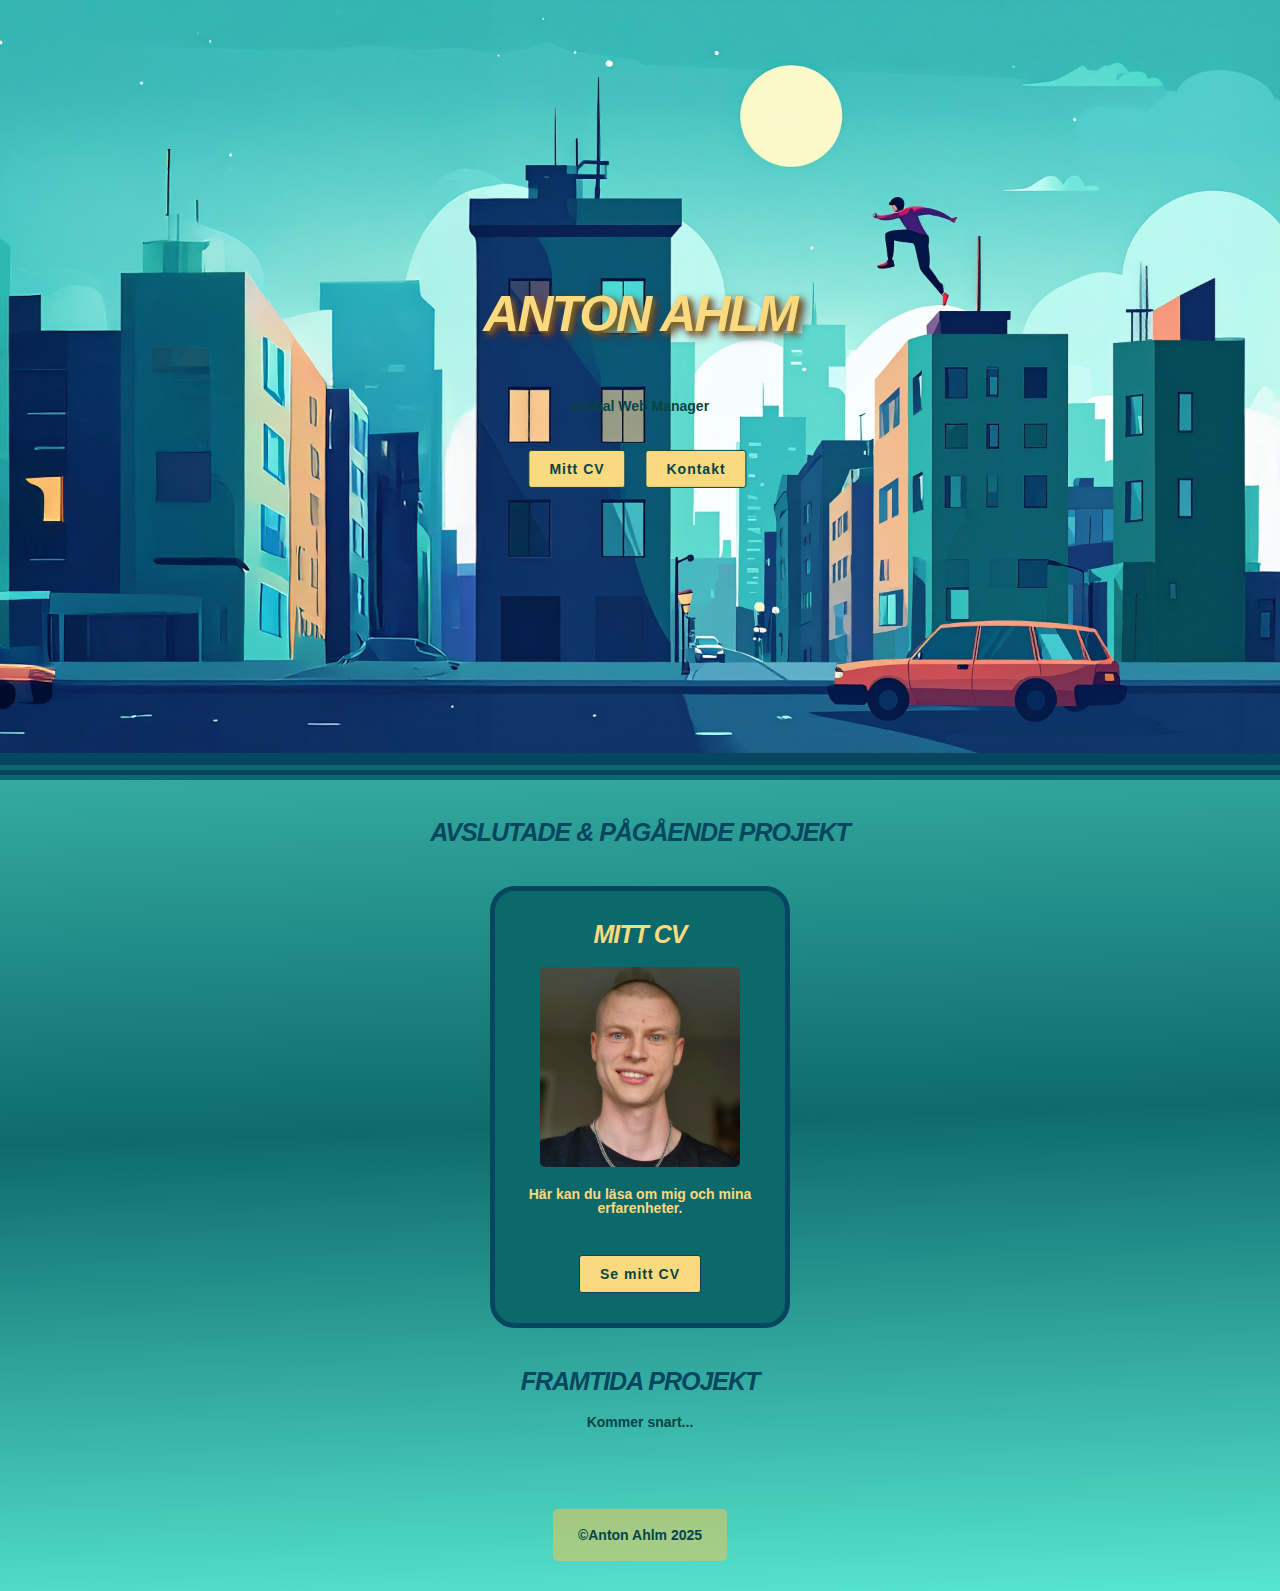
<file: index.html>
<!DOCTYPE html>

<html lang="sv">    
<head>
    <meta charset="UTF-8">
    <meta name="viewport" content="width=device-width, initial-scale=1.0">
    <title>Portfolio Projekt</title>
    <link rel="stylesheet" href="./assets/styles-3.css">

</head> 


        <header>
  <div class="hero-image">
    <div class="hero-text">
      <h1>ANTON AHLM</h1>
      <br />
       <p>Global Web Manager</p>
       <br />
      <button onclick="window.location.href='./public/about.html'" style="margin: 5px;">Mitt CV</button>
      <button onclick="window.location.href='./public/contact.html'">Kontakt</button>
    </div>
  </div>
</header>


 <body>        
            <main style="margin-top: 40px;">
                <section class="projects">
                    <h2>Avslutade & pågående projekt</h2>
                    <a href="./public/about.html" style="text-decoration: none;">

                    <article class="project">
                        <h2 style="color: #FBD97E;">Mitt CV</h2>
                        <img src="./images/Profilbild-Anton.jpg" alt="Anton Ahlm" height="200" width="200">
                        <p style="color: #FBD97E;">Här kan du läsa om mig och mina erfarenheter.</p>
                        <br />
                        <button >Se mitt CV</button>
                    </article>
                    </a>

            
                    <h2>Framtida projekt</h2>
                    <p>Kommer snart...<br /></p>
            
                </section>
            </main>

            <footer style="margin-top: 80px;">              
            <p>&copy;Anton Ahlm 2025</p>
            </footer>

</html>
</file>
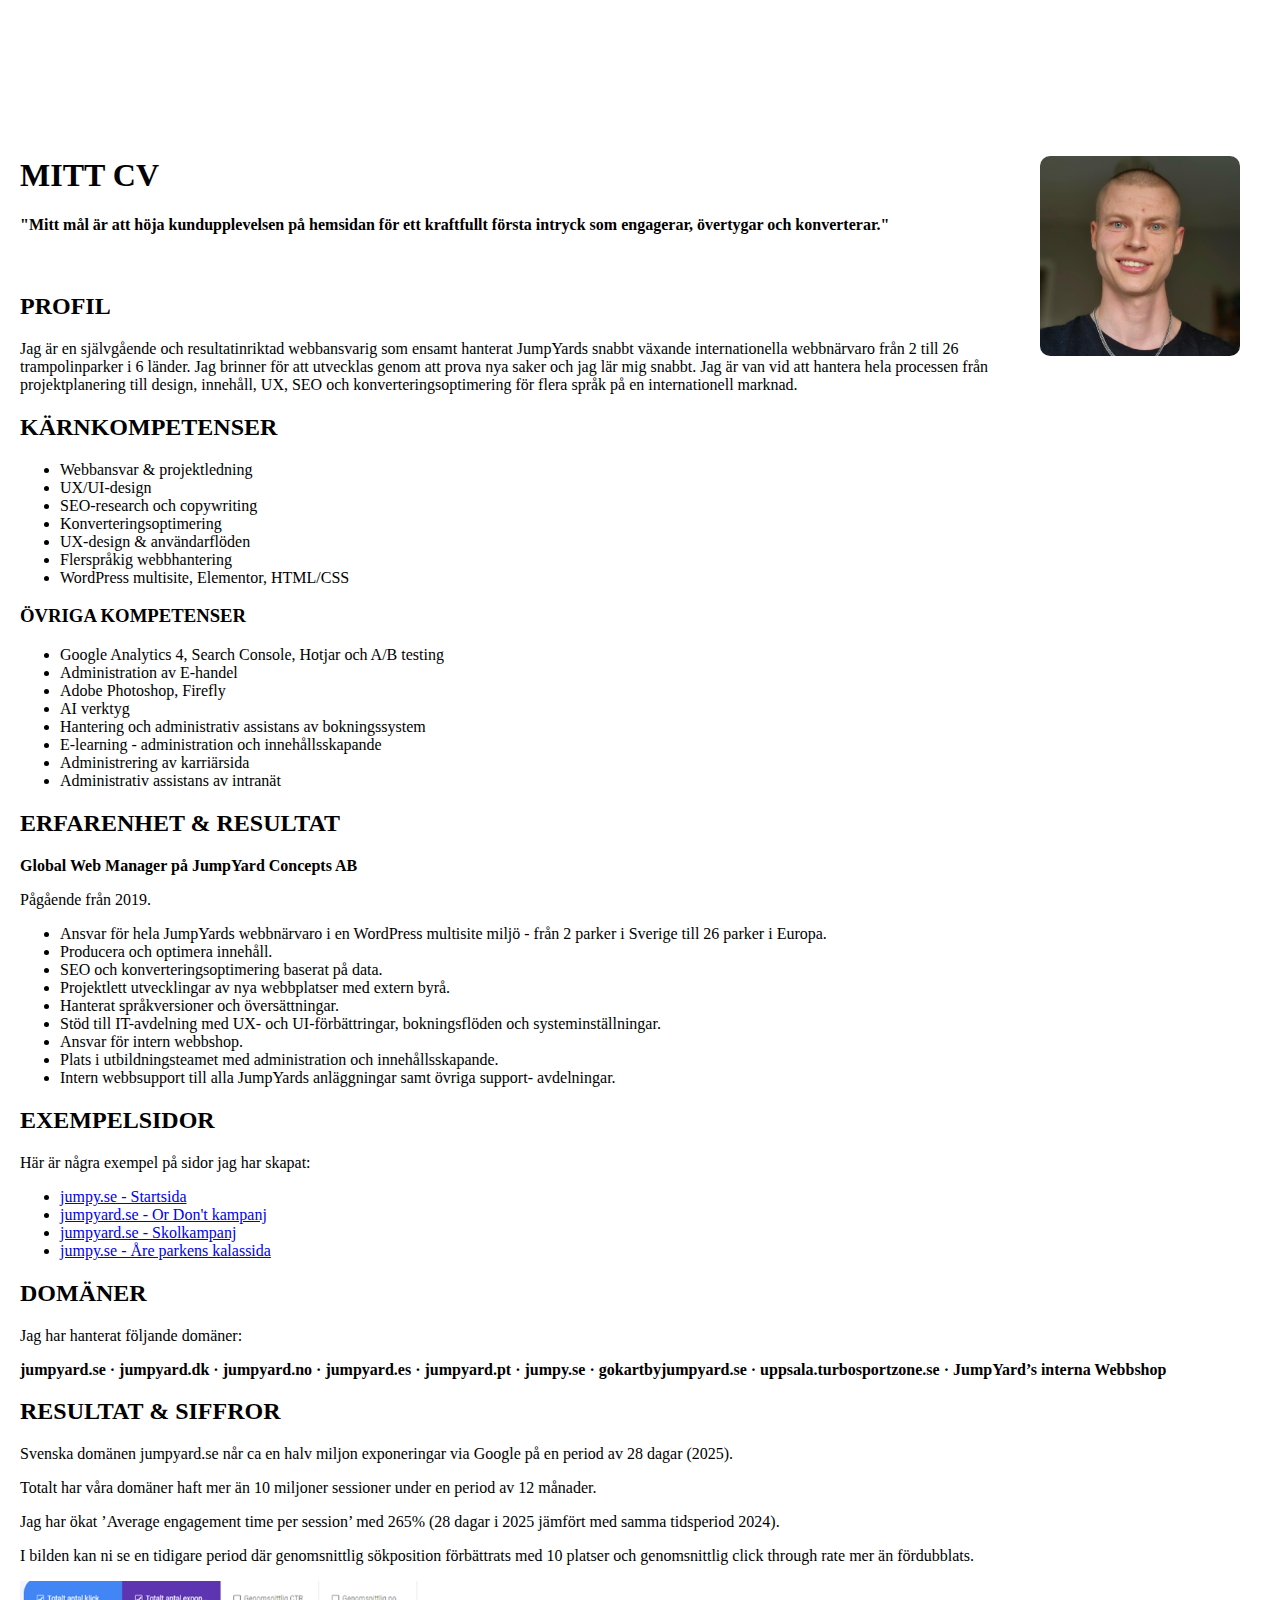
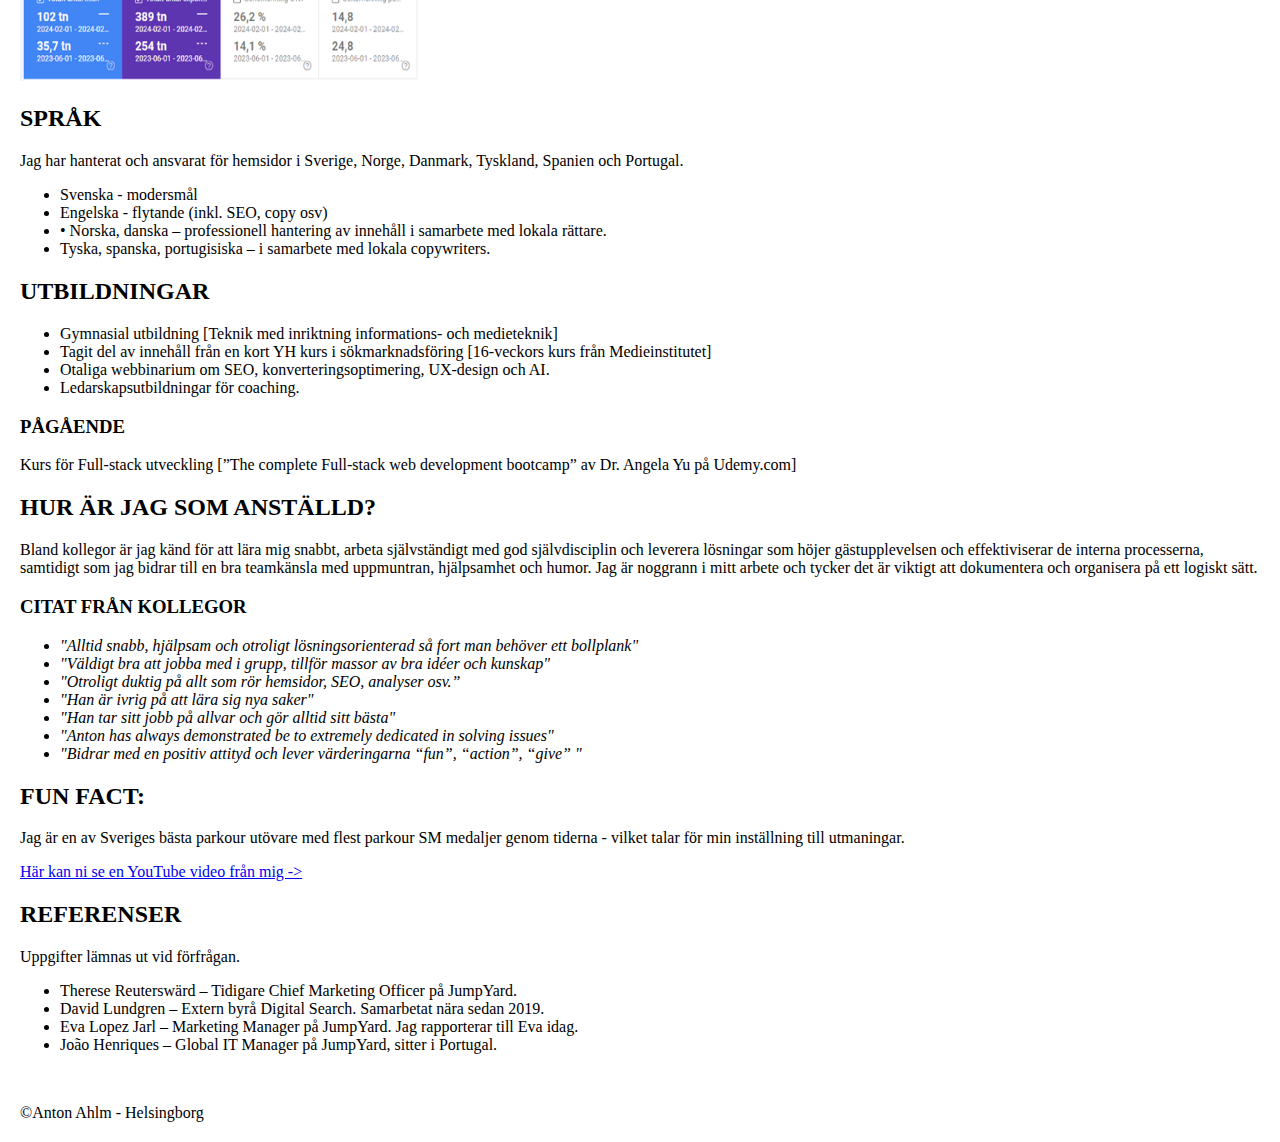
<file: public/about.html>
<!DOCTYPE html>

<html lang="sv">
<head>
    <meta charset="UTF-8">
    <meta name="viewport" content="width=device-width, initial-scale=1.0">
    <title>Anton Ahlm CV</title>
    <link rel="stylesheet" href="../assets/styles-2.css">
</head>
<body style="margin: 20px;">
            <header style="margin: -20px; padding: 20px;">
                <h1 style="color:#ffffff">ANTON AHLM</h1>
                <nav>
                 
                        <a href="../index.html" style="color:#ffffff"> Startsida</a>
                        <br />
                        <a href="./contact.html" style="color:#ffffff">Kontakt</a>
                
                </nav>            
            </header>

<h1>MITT CV</h1>
<img src="../images/Profilbild-Anton.jpg" alt="Anton Ahlm profilbild" height="200" width="200" style="margin-top: -80px; padding: 20px; border-radius: 30px; float: right;">
 <h4>
  "Mitt mål är att höja kundupplevelsen på hemsidan för ett kraftfullt första intryck som engagerar, övertygar och konverterar." 
 </h4>

<br />

 <h2>PROFIL</h2> 
Jag är en självgående och resultatinriktad webbansvarig som ensamt hanterat 
JumpYards snabbt växande internationella webbnärvaro från 2 till 26 trampolinparker i 6 
länder.  
Jag brinner för att utvecklas genom att prova nya saker och jag lär mig snabbt.  
Jag är van vid att hantera hela processen från projektplanering till design, innehåll, UX, 
SEO och konverteringsoptimering för flera språk på en internationell marknad.  
</p>
<h2>KÄRNKOMPETENSER</h2>

<ul>
  <li>Webbansvar & projektledning </li>
  <li>UX/UI-design</li>
  <li>SEO-research och copywriting </li>
  <li>Konverteringsoptimering </li>
  <li>UX-design & användarflöden </li>
  <li>Flerspråkig webbhantering </li>
  <li>WordPress multisite, Elementor, HTML/CSS </li>
</ul>

  <h3>ÖVRIGA KOMPETENSER</h3>
    <ul>
      <li>Google Analytics 4, Search Console, Hotjar och A/B testing  </li>
      <li>Administration av E-handel  </li>
      <li>Adobe Photoshop, Firefly</li>
      <li>AI verktyg</li>
      <li>Hantering och administrativ assistans av bokningssystem  </li>
      <li>E-learning - administration och innehållsskapande  </li>
      <li>Administrering av karriärsida  </li>
      <li>Administrativ assistans av intranät </li>
    </ul>
 
    <h2>ERFARENHET & RESULTAT</h2>
<p><strong>Global Web Manager på JumpYard Concepts AB</strong></p>
<p>Pågående från 2019.</p> 

<ul>
  <li>Ansvar för hela JumpYards webbnärvaro i en WordPress multisite miljö - från 2 
parker i Sverige till 26 parker i Europa. </li>
<li>Producera och optimera innehåll.</li>
<li>SEO och konverteringsoptimering baserat på data.</li>
<li>Projektlett utvecklingar av nya webbplatser med extern byrå.</li>
<li>Hanterat språkversioner och översättningar.</li>
<li>Stöd till IT-avdelning med UX- och UI-förbättringar, bokningsflöden och 
systeminställningar.</li>
<li>Ansvar för intern webbshop.</li>
<li>Plats i utbildningsteamet med administration och innehållsskapande.</li>
<li>Intern webbsupport till alla JumpYards anläggningar samt övriga support-
avdelningar.</li>
</ul>

<h2>EXEMPELSIDOR</h2>
<p>Här är några exempel på sidor jag har skapat:</p>
<ul>
  <li> <a href="https://jumpy.se/"> jumpy.se - Startsida</a></li>
  <li> <a href="https://jumpyard.se/or-dont/"> jumpyard.se - Or Don't kampanj</a></li>
  <li> <a href="https://www.jumpyard.se/skolaktiviteter/"> jumpyard.se - Skolkampanj</a></li>
  <li> <a href="https://www.jumpyard.se/are/jumpparty/"> jumpy.se - Åre parkens kalassida</a></li>
</ul>

<h2>DOMÄNER</h2>
<p>Jag har hanterat följande domäner:</p>
<p><strong>jumpyard.se · jumpyard.dk · jumpyard.no · jumpyard.es · jumpyard.pt · jumpy.se · 
gokartbyjumpyard.se · uppsala.turbosportzone.se · JumpYard’s interna Webbshop</strong></p>

<h2>RESULTAT & SIFFROR</h2>
<p>Svenska domänen jumpyard.se når ca en halv miljon exponeringar via Google på en 
period av 28 dagar (2025).</p>

<p>Totalt har våra domäner haft mer än 10 miljoner sessioner under en period av 12 
månader.</p>

<p>Jag har ökat ’Average engagement time per session’ med 265% (28 dagar i 2025 jämfört 
med samma tidsperiod 2024).</p>

<p>I bilden kan ni se en tidigare period där genomsnittlig sökposition förbättrats med 10 
platser och genomsnittlig click through rate mer än fördubblats.</p>
<img src="../images/CV Resultat och siffror Search Consle.png" alt="Klick, exponeringar, CTR och position" height="100" width="400";>

<h2>SPRÅK</h2>
<p>Jag har hanterat och ansvarat för hemsidor i Sverige, Norge, Danmark, Tyskland, Spanien 
och Portugal.</p>
<ul>
  <li>Svenska - modersmål</li>
  <li>Engelska - flytande (inkl. SEO, copy osv)</li>
  <li>• Norska, danska – professionell hantering av innehåll i samarbete med lokala rättare.</li>
  <li>Tyska, spanska, portugisiska – i samarbete med lokala copywriters.</li>
</ul>

<h2>UTBILDNINGAR</h2>
<ul>
  <li>Gymnasial utbildning [Teknik med inriktning informations- och medieteknik]</li>
  <li>Tagit del av innehåll från en kort YH kurs i sökmarknadsföring [16-veckors kurs 
från Medieinstitutet]</li>
<li>Otaliga webbinarium om SEO, konverteringsoptimering, UX-design och AI.</li>
<li>Ledarskapsutbildningar för coaching.</li>
</ul>

<h3>PÅGÅENDE</h3>
<p>Kurs för Full-stack utveckling [”The complete Full-stack web development bootcamp” av 
Dr. Angela Yu på Udemy.com]</p>

<h2>HUR ÄR JAG SOM ANSTÄLLD?</h2>
<p>Bland kollegor är jag känd för att lära mig snabbt, arbeta självständigt med god 
självdisciplin och leverera lösningar som höjer gästupplevelsen och effektiviserar de 
interna processerna, samtidigt som jag bidrar till en bra teamkänsla med uppmuntran, 
hjälpsamhet och humor. Jag är noggrann i mitt arbete och tycker det är viktigt att 
dokumentera och organisera på ett logiskt sätt.</p>

<h3>CITAT FRÅN KOLLEGOR</h3>
<ul>
  <li><i>"Alltid snabb, hjälpsam och otroligt lösningsorienterad så fort man behöver ett 
bollplank"</i></li>
  <li><i>"Väldigt bra att jobba med i grupp, tillför massor av bra idéer och kunskap"</i></li>
  <li><i>"Otroligt duktig på allt som rör hemsidor, SEO, analyser osv.”</i></li>
  <li><i>"Han är ivrig på att lära sig nya saker"</i></li>
  <li><i>"Han tar sitt jobb på allvar och gör alltid sitt bästa"</i></li>
  <li><i>"Anton has always demonstrated be to extremely dedicated in solving issues"</i></li>
  <li><i>"Bidrar med en positiv attityd och lever värderingarna “fun”, “action”, “give” "</i></li>
</ul>

<h2>FUN FACT:</h2>
<p>Jag är en av Sveriges bästa parkour utövare med flest parkour SM medaljer genom 
tiderna - vilket talar för min inställning till utmaningar.</p>
<a href="https://youtu.be/SjQZRVM86ek?si=FHtLIrAPsXx0G12Q">Här kan ni se en YouTube video från mig -></a>

<h2>REFERENSER</h2>
<p>Uppgifter lämnas ut vid förfrågan.</p>
<ul>
  <li>Therese Reuterswärd – Tidigare Chief Marketing Officer på JumpYard.</li>
  <li>David Lundgren – Extern byrå Digital Search. Samarbetat nära sedan 2019.</li>
  <li>Eva Lopez Jarl – Marketing Manager på JumpYard. Jag rapporterar till Eva idag.</li>
  <li>João Henriques – Global IT Manager på JumpYard, sitter i Portugal.</li>
</ul>

<br />
    <footer>
        <p>&copy;Anton Ahlm - Helsingborg</p>
    </footer>
  
</body>
</html>
</file>
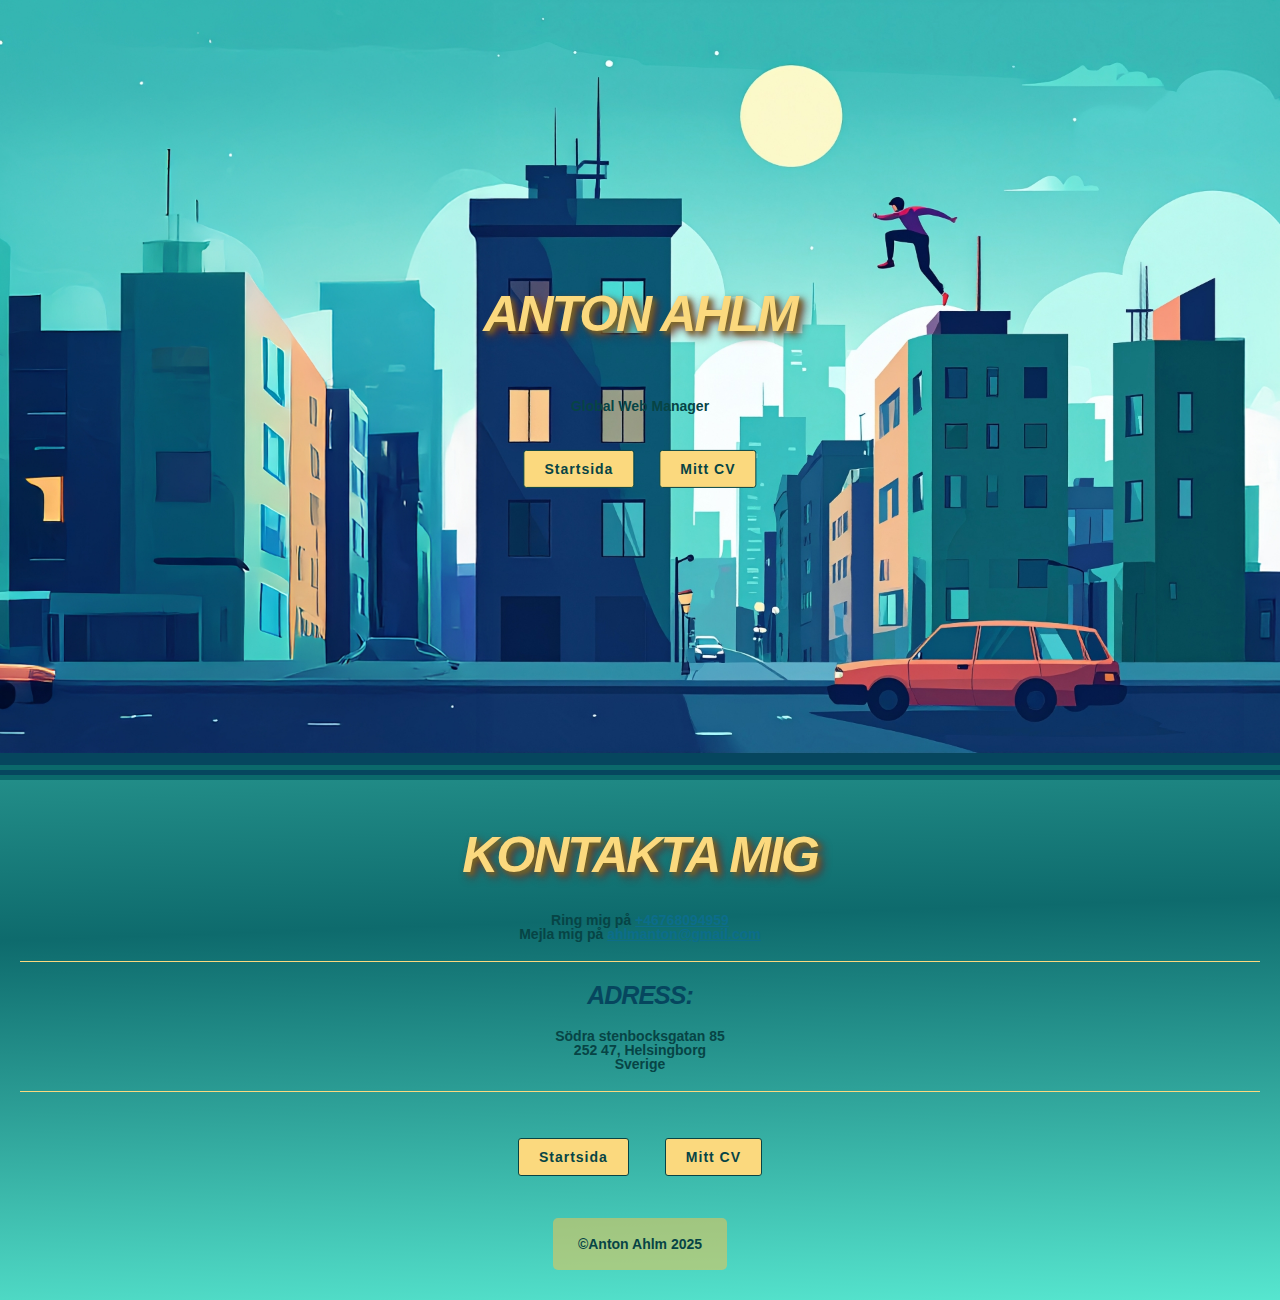
<file: public/contact.html>
<!DOCTYPE html>

<html lang="sv">    
<head>
    <meta charset="UTF-8">
    <meta name="viewport" content="width=device-width, initial-scale=1.0">
    <title>CV projekt</title>
    <link rel="stylesheet" href="../assets/styles-3.css">

</head> 

       
    <header>
      <div class="hero-image">
      <div class="hero-text">
       <h1>ANTON AHLM</h1>
        <br />
          <p>Global Web Manager</p>
        <br />
         <button onclick="window.location.href='../index.html'">Startsida</button>
         <button onclick="window.location.href='./about.html'">Mitt CV</button>
       </div>
        </div>
    </header>


 <body>         
   
  <main>

    <br />
      <h1>Kontakta mig</h1>
       <p>Ring mig på <a href="tel:+467680954959">+46768094959</a>
         <br/> 
           Mejla mig på <a href="mailto:ahlmanton@gmail.com">ahlmanton@gmail.com</a></p>
    
     <hr />

      <h2>Adress:</h2>
        <p>
          Södra stenbocksgatan 85<br />
          252 47, Helsingborg<br />
          Sverige 
  <br />
        </p>
<hr />
<br />

<div style="display: flex; justify-content: center; gap: 16px;">
  <button onclick="window.location.href='../index.html'">Startsida</button>
  <button onclick="window.location.href='./about.html'">Mitt CV</button>
</div>
<br />
 </main>
</body>
    
    <br />
      <footer>              
        <p>&copy;Anton Ahlm 2025</p>
      </footer>
</file>
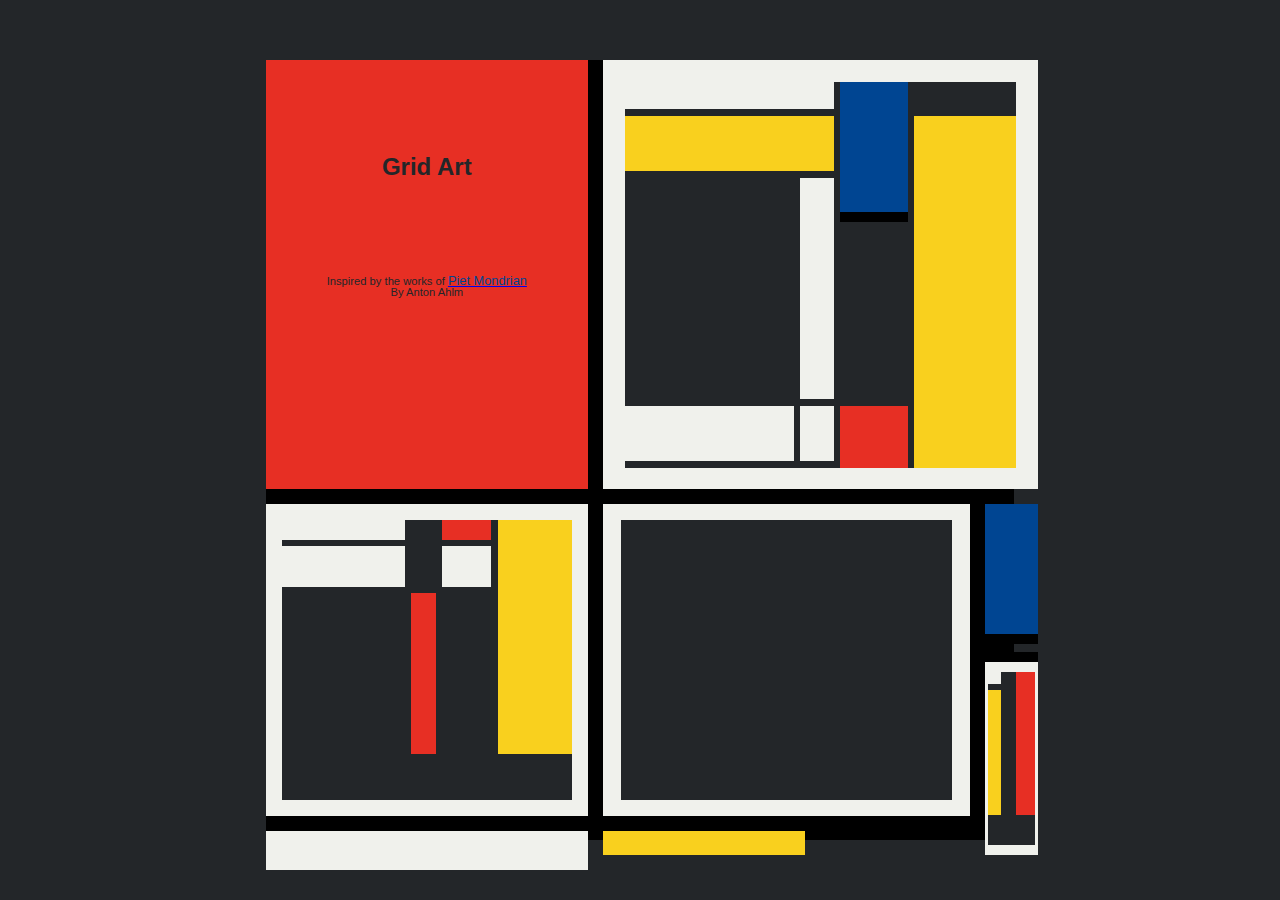
<file: public/grid-art.html>
<!DOCTYPE html>
<html lang="en">

<head>
  <meta charset="UTF-8">
  <meta name="viewport" content="width=device-width, initial-scale=1.0">
  <title>Mondrian Project</title>
  <style>
    body {
      display: flex;
      justify-content: center;
      align-items: center;
  min-height: 100vh;
      margin: 0;
      padding: 0;
      background-color: #232629;
    }
    .container {
  width: 100vw;
  max-width: 748px;
  aspect-ratio: 1/1;
  height: auto;
  display: grid;
  background-color: #000;
  grid-template-columns: 43% 27% 20% 7%;
  grid-template-rows: 55% 17% 21% 3%;
  gap: 1.2vw;
    }


    .white3{
      background-color: #F0F1EC;
      grid-column: span 3;
      display: flex; flex-direction: column; justify-content: center; align-items: center;
    } 

    .white2{
      background-color: #F0F1EC;
      grid-row: span 2;
      grid-column: span 2;
      display: flex; flex-direction: column; justify-content: center; align-items: center;
    }

    .white1{
      background-color: #F0F1EC;
      grid-row: span 2;
      grid-column: span 1;
      display: flex; flex-direction: column; justify-content: center; align-items: center;

    }

    .whiteEnd{
      background-color: #F0F1EC;
      grid-area: 5 / 4 / 3 / 5;
      border-top: 10px solid #000;
      display: flex; flex-direction: column; justify-content: center; align-items: center;
    }

    .red{
      background-color: #E72F24;
      display: flex; flex-direction: column; justify-content: center; align-items: center;
    } 
    .black{
      background-color: #232629;
    }
    .blue{
      background-color: #004592;
      height: 130px;
      border-bottom: 10px solid #000;
    }
    .yellow{
      background-color: #F9D01E;
    }

    h1{
      display: flex;
      justify-content: center;
      align-items: center;
      height: 100%;
      line-height: 0;
      margin: 0;
      padding: 0;
      font-size: 1.5rem;
      color: #232629;
      font-family: 'Orbitron', 'Montserrat', 'Arial Black', Arial, sans-serif;
      text-align: center;
    }

    p{
      justify-content: center;
      align-items: center;
      height: 100%;
      line-height: 1;
      margin: 0;
      padding: 0;
      color: #232629;
      font-family: 'Orbitron', 'Montserrat', 'Arial Black', Arial, sans-serif;
      text-align: center;
      font-size: 0.7rem;
    }

    span{
      font-size: 0.8rem;
      color: #004592;
    }



    .containerInner {
        width: 90%;
        height: 90%;
        display: grid;
        background-color: #232629;
        grid-template-columns: 2.5fr 0.5fr 1fr 1.5fr;
        grid-template-rows: 0.5fr 1fr 4fr 1fr;
        gap: 0.5vw;
        box-sizing: border-box;
    }


    @media (max-width: 600px) {
  .container {
    max-width: 98vw;
    gap: 2vw;
    grid-template-columns: 43% 27% 20% 7%;
    grid-template-rows: 55% 17% 21% 3%;
  }
  .containerInner {
    width: 98%;
    height: 98%;
    gap: 1vw;
  }
  h1 {
    font-size: 1rem;
  }
  p {
    font-size: 0.55rem;
  }
  span {
    font-size: 0.6rem;
  }
}




  </style>
</head>

<body>
<div class="container">
<div class="red">
   <h1>Grid Art</h1>
   
   <p>Inspired by the works of <a href="https://www.google.com/search?q=piet+mondrian&sca_esv=07ee5824c9a3be5e&udm=2&biw=1536&bih=730&sxsrf=AE3TifPEeceOF8ozot1hWVEWemcmXm7q0Q%3A1759035885580&ei=7cHYaLOYI4_GwPAPqcLbcA&ved=0ahUKEwjzwu2o1_qPAxUPIxAIHSnhFg4Q4dUDCBE&uact=5&oq=piet+mondrian&gs_lp=[base64]&sclient=gws-wiz-img"> <span>Piet Mondrian</span></a><br />
    By Anton Ahlm</p>
</div>

<div class="white3">
    <div class="containerInner">

        <div class="white3" style="grid-column: span 2; grid-row: span 1;"></div>
        <div class="blue" style="grid-column: span 1; grid-row: span 3;"></div>
        <div class="yellow" style="grid-column: span 2; grid-row: span 1;"></div>
        <div class="yellow" style="grid-column: span 1; grid-row: span 4;"></div>
        <div class="black" style="grid-column: span 1; grid-row: span 1;"></div>
        <div class="white2" style="grid-column: span 1; grid-row: span 1;"></div>
        <div class="white3" style="grid-column: span 1; grid-row: span 1;"></div>
        <div class="white3" style="grid-column: span 1; grid-row: span 1;"></div>
        <div class="red" style="grid-column: span 1; grid-row: span 2;"></div>      

    </div>
  </div>

<div class="white1"> 
      <div class="containerInner">
      <div class="white3" style="grid-column: span 1; grid-row: span 1;"></div>
      <div class="black" style="grid-column: span 1; grid-row: span 2;"></div>
      <div class="red" style="grid-column: span 1; grid-row: span 1;"></div>
      <div class="yellow" style="grid-column: span 1; grid-row: span 3;"></div>
      <div class="white2" style="grid-column: span 1; grid-row: span 1;"></div>
      <div class="white3" style="grid-column: span 1; grid-row: span 1;"></div>
      <div class="black" style="grid-column: span 1; grid-row: span 2;"></div>
      <div class="red" style="grid-column: span 1; grid-row: span 1;"></div>
      </div>
  
</div>

<div class="white2">
  <div class="containerInner"> </div>
</div>

<div class="blue"></div>
<div class="white1">

</div>
<div class="yellow"></div>
<div class="whiteEnd">
          <div class="containerInner">
      <div class="white3" style="grid-column: span 1; grid-row: span 1;"></div>
      <div class="black" style="grid-column: span 1; grid-row: span 1;"></div>
      <div class="red" style="grid-column: span 2; grid-row: span 3;"></div>
      <div class="yellow" style="grid-column: span 1; grid-row: span 2;"></div>
      </div>
</div>
</div>
</body>

</html>
</file>
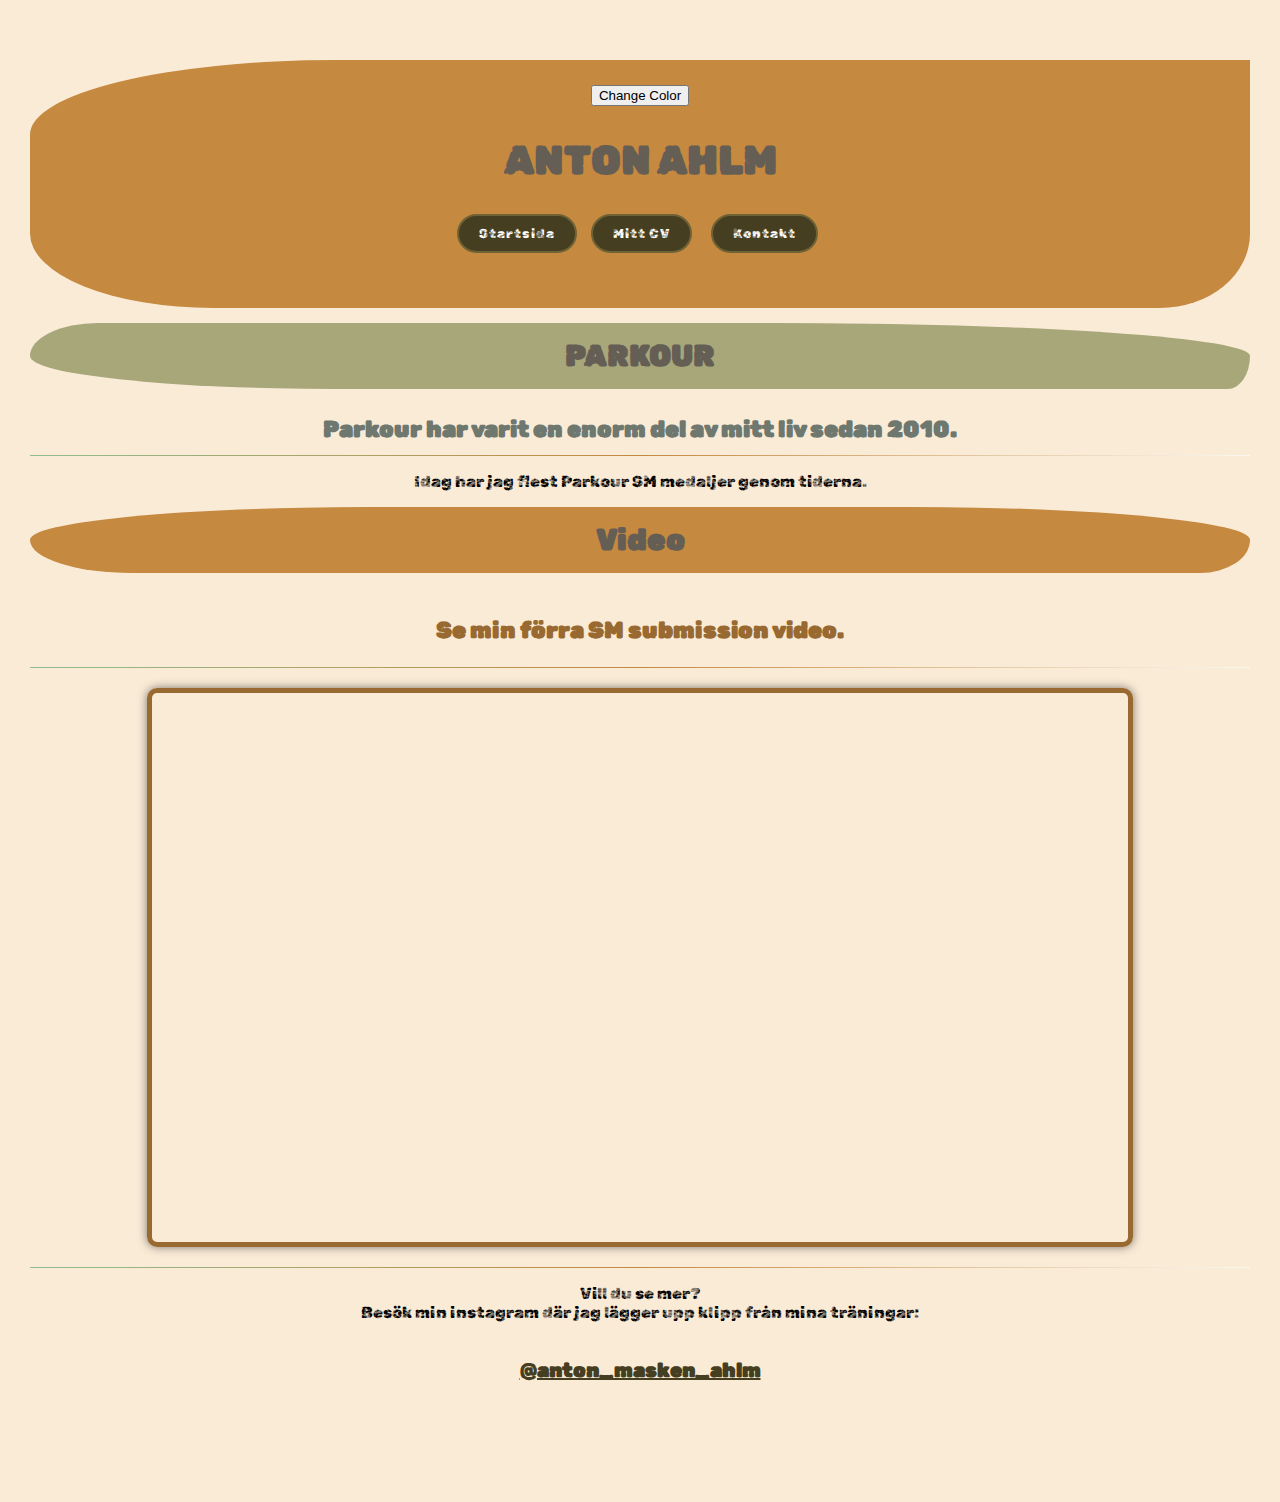
<file: public/parkour.html>
<!DOCTYPE html>
<html lang="sv">

<head>
  <meta charset="UTF-8">
  <meta name="viewport" content="width=device-width, initial-scale=1.0">
  <title>Colors</title>
  <link rel="stylesheet" href="../assets/styles-1.css">
  <link rel="preconnect" href="https://fonts.googleapis.com">
<link rel="preconnect" href="https://fonts.gstatic.com" crossorigin>
<link href="https://fonts.googleapis.com/css2?family=Rubik+Maps&display=swap" rel="stylesheet">
</head>


<header id="pageHeader">
  <div class="hero-image">
    <div class="hero-text">        
    <button id="colorButton">Change Color</button>

      <h1 class="headingh1">ANTON AHLM</h1>

      <button id="buttonHeader" onclick="window.location.href='../index.html'" style="margin: 5px;">Startsida</button>
      <button id="buttonHeader" onclick="window.location.href='./about.html'" style="margin: 5px;">Mitt CV</button>
      <button id="buttonHeader" onclick="window.location.href='./contact.html'">Kontakt</button>
    </div>
  </div>
</header>


<body>

  <h1 class="secondary">PARKOUR</h1>

  <p class="headingp1">Parkour har varit en enorm del av mitt liv sedan 2010.</p>
  <hr />
  <p>Idag har jag flest Parkour SM medaljer genom tiderna.</p>

  <h2>Video</h2>
    <p class="headingp2">Se min förra SM submission video.</p>
      <hr />
  
     <iframe class="video"
      src="https://www.youtube.com/embed/SjQZRVM86ek?si=7qJH8OVdrfQFCbd1" 
      title="YouTube video player" 
      frameborder="0" 
      allow="accelerometer; autoplay; clipboard-write; encrypted-media; gyroscope; picture-in-picture; web-share" 
      referrerpolicy="strict-origin-when-cross-origin" 
      allowfullscreen>
   </iframe>

       <hr />
    
   <p>Vill du se mer? <br /> Besök min instagram där jag lägger upp klipp från mina träningar:</p>
    <a href="https://www.instagram.com/antonahlm/" target="_blank">@anton_masken_ahlm</a>

            <script src="../assets/pkHeaderColorChange.js"></script>

</body>

</html>
</file>
<file: assets/styles-3.css>
* {
    box-sizing: border-box;
    margin: 10;
    padding: 0;
}

header {
    background-color: #06465E;
    padding: px 0;
    border-bottom: 15px double #0B696B;
    top: 0;
}

#anton {
font-size: 65px;
font-weight: 900;
margin-bottom: 10px;
line-height: 0.8;
}

.hero-image {
    background-image: url("../images/Anton\ Ahlm\ parkour\ web.jpg");
    height: 85dvh;
    border-bottom: 12px solid #06465E;
    background-position: right bottom;
    background-repeat: no-repeat;
    background-size: cover;
    position: relative;
    padding: 20px;
}

.hero-text {
    text-align: center;
    position: absolute;
    top: 50%;
    left: 50%;
    transform: translate(-50%, -50%);
    line-height: 0.9;
    color: #06465E; 
    
}

body {
    font-family: "acumin-pro", sans-serif;
    font-size: 14px;
    letter-spacing: 1px;
    color: #000; 
    background: linear-gradient(178deg,rgba(72, 228, 203, 0.92) 27%, rgba(11, 105, 107, 0.99) 70%, rgba(72, 228, 203, 0.92) 100%);
    margin: 0;
    padding-bottom: 20px;

}





a {
    color: #0c6d8b;
}

.parkour {
    font-weight: 600;
    font-style: italic;
    font-size: 16px;
    letter-spacing: 0px;
    color: #FBD97E;
    text-shadow: 1px 1px 1px #7c6422,
     1px 1px 2px #4d1e38;
    text-align: center;
    line-height: 0.5;
    text-decoration: underline;
    padding-bottom: 10px;
}

.parkour:hover {
    color: #5187dc;
}

a:hover {
    color: #06465E;
    text-shadow: 1px 1px 1px #151634,
     1px 1px 2px #bec9f6;
}

h1 {
    font-family: "acumin-pro-condensed", sans-serif;
    font-weight: 900;
    font-style: italic;
    font-size: 50px;
    letter-spacing: -2px;
    text-align: center;
    text-transform: uppercase;
    color: #FBD97E;
    line-height: 1;
    text-shadow: 3px 3px 5px #7c6422,
     5px 5px 10px #692729;

}

#manager {
    font-size: 26px;
    margin-top: 10px;
    margin-bottom: 30px;
    line-height: 01;
    color: #FBD97E;
    text-shadow: 1px 1px 1px #7c6422,
     1px 1px 2px #4d1e38;
}

h2 {
    font-family: "acumin-pro-condensed", sans-serif;
    font-weight: 900;
    font-style: italic;
    font-size: 25px;
    letter-spacing: -1px;
    color: #06465E;
    text-align: center;
    text-transform: uppercase;
    line-height: 1;
}

h3 {
    font-family: "acumin-pro-condensed", sans-serif;
    font-weight: 900;
    font-style: italic;
    font-size: 18px;
    letter-spacing: -0px;
    color: #06465E;
    text-align: center;
    text-transform: uppercase;
    line-height: 1;
}

p {
    line-height: 1;
    text-align: center;
    font-family: sans-serif;
    font-weight: 600;
    font-size: 14px;
    letter-spacing: 0px;
    color: #074445;
}

ul {
    line-height: 1.5;
    text-align: left;
    font-family: sans-serif;
    font-weight: 400;
    font-size: 14px;
    letter-spacing: 0px;
}

ol {
    line-height: 1.5;
    text-align: left;
    font-family: sans-serif;
    font-weight: 400;
    font-size: 14px;
    letter-spacing: 0px;
}

img {
    display: block;
    float: center;
    margin: 20px auto;
    border-radius: 5px;
}

hr {
    border: 0;
    height: 1px;
    background: #FBD97E;
    margin: 20px;
}

footer {
    text-align: center;
    padding-left: 25px;
    padding-right: 25px;
    padding-top: 5px;
    padding-bottom: 5px;
    width: fit-content;
    margin: auto;
    background-color:#edc4548c;
    position: fixed;
    bottom: 0;
    margin-bottom: 10px;;
    border-radius: 5px;
    position: static;
}


article.project {
    display: inline-block;
    max-width: 300px;
    min-width: 250px;
    margin: 20px;
    border: 5px solid #06465E;
    padding-bottom: 20px;
    padding-top: 10px;
    background-color: #0B696B;
    border-radius: 25px;
    text-align: center;
    color: #FBD97E;
}

.projects {
    text-align: center;
}


    @property --angle {
      syntax: "<angle>";
      initial-value: 0deg;
      inherits: false;
    }

    #card {
      margin: 30 auto;
      padding: 2em;
      width: 200px;
      height: 400px;
      text-align: center;
      border-radius: 25px;
      position: relative;
      box-sizing: content-box;
      background: #0B696B;
    }


    #card::after, #card::before {
      content: '';
      position: absolute;
      height: 100%;
      width: 100%;
      background-image: conic-gradient(from var(--angle),#FBD97E, #0B696B,  #FBD97E, #06465E, #FBD97E, #0B696B, #FBD97E, #06465E ,rgba(72, 228, 203, 0.92), #FBD97E);
      top: 50%;
      left: 50%;
      translate: -50% -50%;
      z-index: -1;
      padding: 10px;
      border-radius: 25px;
      animation: 10s spin linear infinite;
    }


    #card::before {
      filter:blur(3rem);
      opacity: 1;

    }

    @keyframes spin{
      from {
        --angle: 0deg;
      }
      to {
        --angle: 360deg;
      }
    }

.button-center {
    display: flex;
    justify-content: center;
    align-items: center;
}

button {
    background-color: #FBD97E;
    color: #074445;
    border: 1px solid #074445;
    padding: 10px 20px;
    margin: 10px;
    font-size: 16px;
    cursor: pointer;
    border-radius: 3px;
    font-family: sans-serif;
    font-weight: 600;
    font-size: 14px;
    letter-spacing: 1px;
    text-transform: none;
}

button:hover {
    background-color: #fbda7ed6;
    color: #000000;
    border: 1px solid #000000;
    padding: 10px 20px;
    font-size: 16px;
    cursor: pointer;
    border-radius: 3px;
    font-family: sans-serif;
    font-weight: 600;
    font-size: 14px;
    letter-spacing: 1px;
    text-transform: none;
}
</file>
<file: assets/styles-2.css>
/* Contents of images/styles-2.css */

/* Add your CSS styles here */
</file>
<file: assets/styles-1.css>
body {
      background-color: antiquewhite;
      padding-bottom: 80px;
      margin: 30px;
      padding-top: 30px;
    }

  header { 
      display: block;
      background-color: #C58940;
      padding-top: 25px;
      padding-bottom: 45px;
      padding-left: 10px;
      padding-right: 10px;
  border-radius: 25%  0% 90px 15% / 30%;
      height: auto;
      text-align: center;
      margin-left: auto;
      margin-right: auto;
      position: relative;
      left: 50%;
      transform: translateX(-50%);
      line-height: 1;
      cursor: pointer;

    }

    h1.headingh1 {
     display: block;
      color: #655e55;
      background-color: none;
      padding-top: 15px;
      padding-bottom: 15px;
      padding-left: 50px;
      padding-right: 50px;
      border-radius: 5px;
      text-align: center;
      margin-left: auto;
      margin-right: auto;
      position: relative;
      left: 50%;
      transform: translateX(-50%);
      font-size: 40px;

    }

    h1.secondary { 
      display: block;
      color: #655e55;
      background-color: #A8A77A;
      padding-top: 15px;
      padding-bottom: 15px;
      padding-left: 50px;
      padding-right: 50px;
  border-radius: 10%  70% 40px 45% / 90%;
      text-align: center;
      margin-left: auto;
      margin-right: auto;
      position: relative;
      left: 50%;
      transform: translateX(-50%);
      cursor: pointer;
    }

    h2 {
        display: block;
        color: #655e55;
        background-color: #C58940;
        padding-top: 15px;
        padding-bottom: 15px;
        padding-left: 50px;
        padding-right: 50px;
  border-radius: 50%  50% 90px 15% / 90%;
        text-align: center;
        margin-left: auto;
        margin-right: auto;
        position: relative;
        left: 50%;
        transform: translateX(-50%);
        cursor: pointer;
    }

h1, h2, h3, h4, h5, h6 {
  font-family: "Rubik Maps", system-ui;
  font-weight: 700;
  font-style: normal;
  margin: 0.5em 0 0.2em 0;
  font-size: 30px; 
}

.headingp1 {
  font-family: "Rubik Maps", system-ui;
  font-weight: 600;
  font-style: normal;
  color: rgb(111, 120, 111);
  margin: 0.2em 0 0.5em 0;
  font-size: 23px;
  padding-left: 20px;
  padding-right: 20px;
  padding-top: 20px;
  text-align: center;
}

.headingp2 {
  font-family: "Rubik Maps", system-ui;
  font-weight: 600;
  font-style: normal;
  color: #986a32;
  font-size: 23px;
  padding-left: 20px;
  padding-right: 20px;
  padding-top: 20px;
  text-align: center;
}

p {
  font-family: "Rubik Maps", system-ui;
  font-weight: 300;
  font-size: 16px;
  color: #000000;
  padding-left: 20px;
  padding-right: 20px;
  text-align: center;
}
a {
    font-family: "Rubik Maps", system-ui;
    font-weight: 600;
    font-style: normal;
    color: #463e21;
    margin: 0.2em 0 0.5em 0;
    font-size: 20px;
    padding-top: 20px;
    text-align: center;
    display: block;
}

iframe {
  border: 5px solid #986a32;
  border-radius: 10px;
  box-shadow: 0 0 10px rgba(0, 0, 0, 0.5);
  margin: 20px auto;
  display: block;
}

.video {
  aspect-ratio: 16 / 9;
  width: 80%;
}

hr {
  border: 0;
  height: 1px;
  background: #333;
  background-image: linear-gradient(to right, darkseagreen, #C58940, #FAF8F1);
  margin: 5px 0;
}

#clickMe {
    font-size: 13px;
    color: #655e55;
    font-family: "Rubik Maps", system-ui;
    font-weight: 400;
    font-style: normal;
    letter-spacing: 0;
    text-transform: none;
    text-align: center;
}

.button-center {
    display: flex;
    justify-content: center;
    align-items: center;
}

#buttonHeader {
    transition: 300ms;
    background-color: #463e21;
    color: #fff;
    border: 2px solid #6f6235;
    padding: 10px 20px;
    margin: 10px;
    font-size: 16px;
    cursor: pointer;
    border-radius: 35px;
    font-family: "Rubik Maps", system-ui;
    font-weight: 400;
    font-style: normal;
    font-size: 13px;
    letter-spacing: 1px;
    text-transform: none;
    text-align: center;
   
}

#buttonHeader:hover {
    transition: 300ms;
    background-color: #636348;
    color: #fff;
    border: 2px solid #A8A77A;
    padding: 10px 20px;
    font-size: 16px;
    cursor: pointer;
    border-radius: 5px;
    font-family: "Rubik Maps", system-ui;
    font-weight: 400;
    font-style: normal;
    font-size: 13px;
    letter-spacing: 1px;
}
</file>
